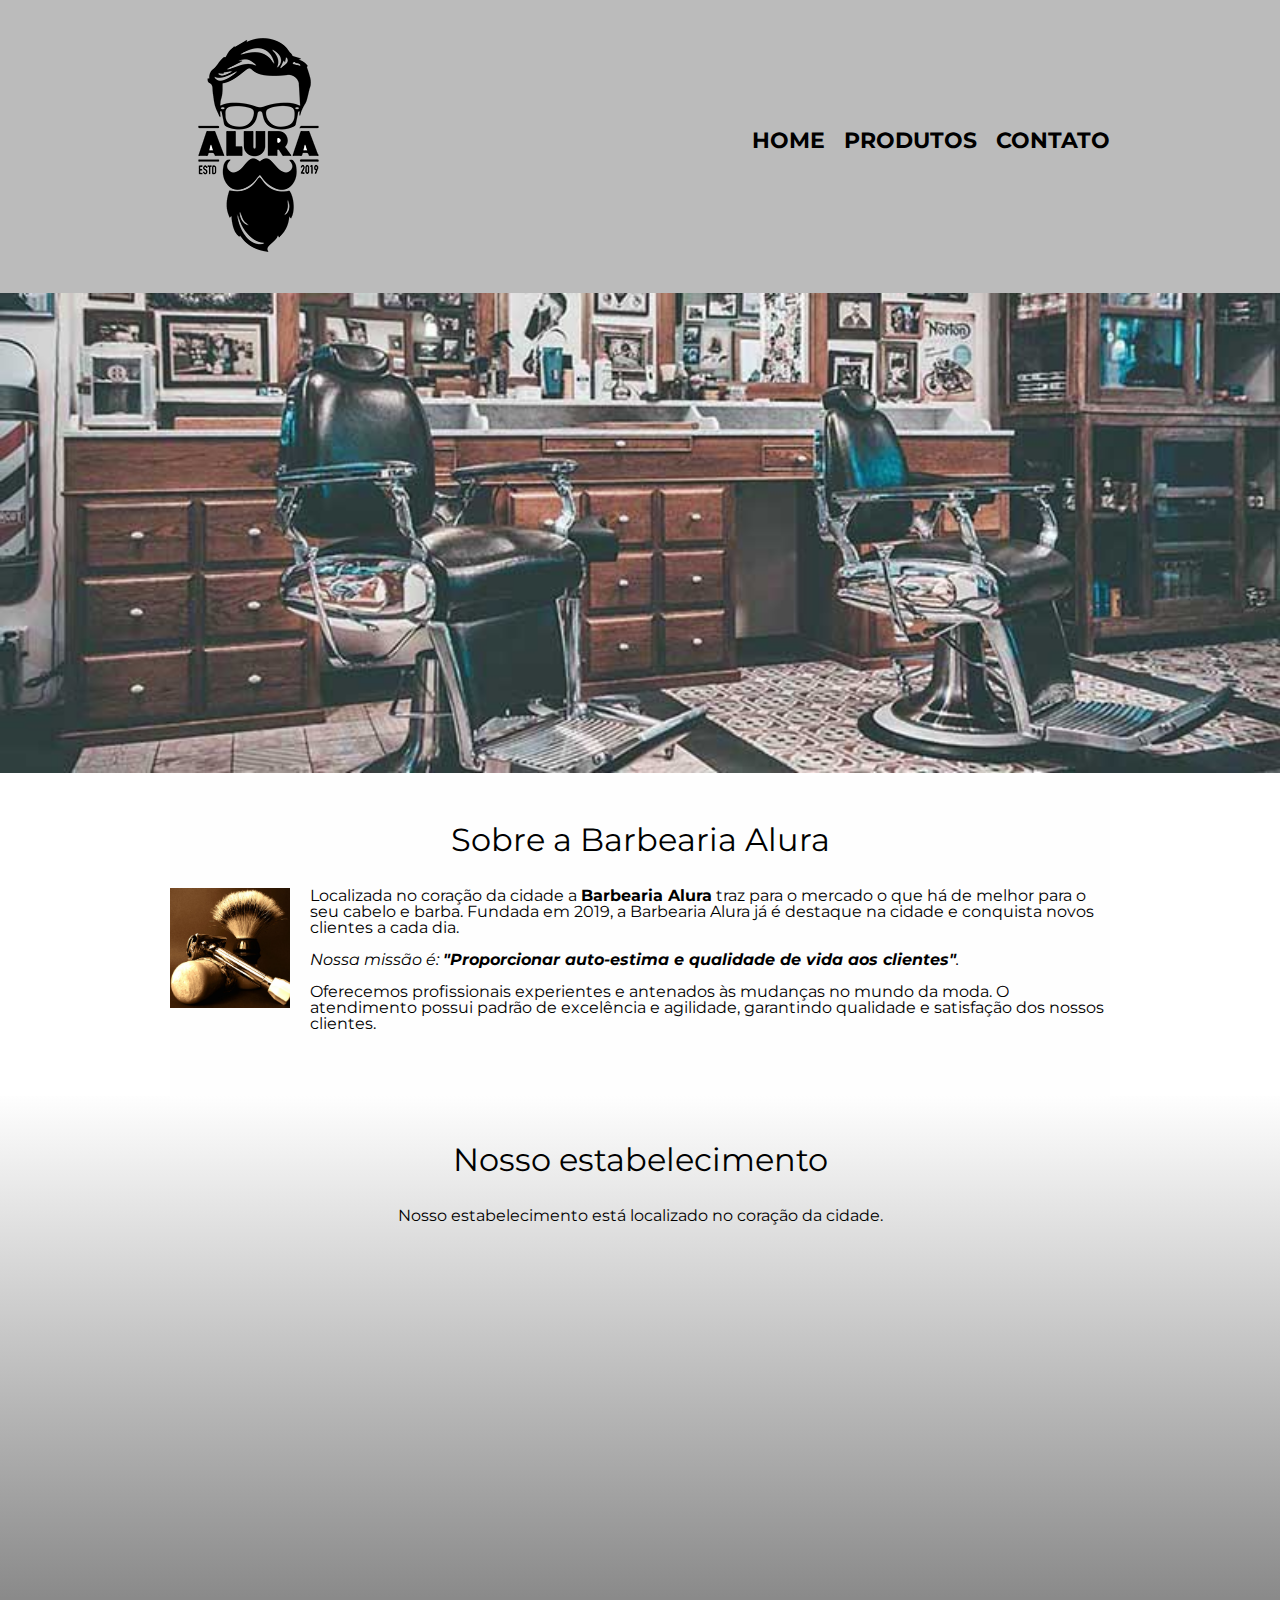
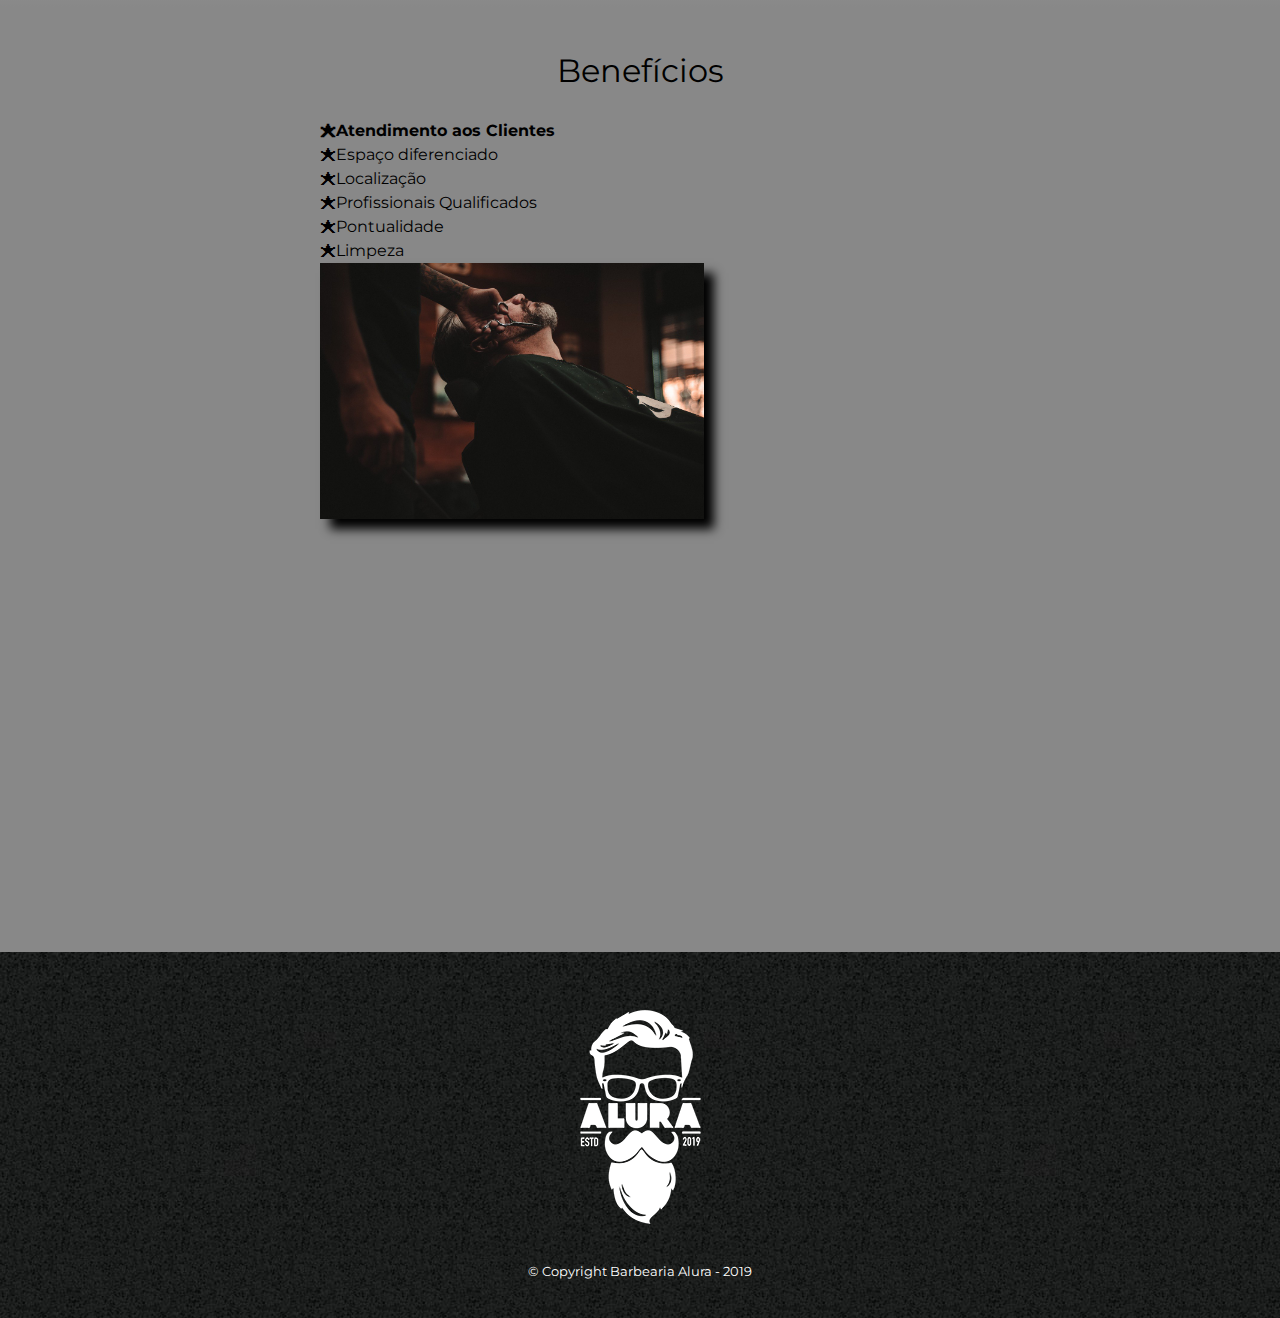
<file: index.html>
<!DOCTYPE html>
<html lang="pt-br">
<head>
    <meta charset="UTF-8">
    <meta http-equiv="X-UA-Compatible" content="IE=edge">
    <meta name="viewport" content="width=device-width">
    <title>Barbearia Alura</title>
    <link rel="stylesheet" href="css/reset.css">
    <link rel="stylesheet" href="css/style.css">
    <link href="https://fonts.googleapis.com/css?family=Montserrat&display=swap" rel="stylesheet">
</head>
<body>
    <header>
        <div class="caixa">
            <h1><img src="imagens/logo.png"></h1>
            <nav>
                <ul>
                    <li><a href="index.html">Home</a></li>
                    <li><a href="produtos.html">Produtos</a></li>
                    <li><a href="contato.html">Contato</a></li>
                </ul>
            </nav>
        </div>
    </header>
    
    <img class="banner" src="imagens/banner.jpg">

    <main id="home">
        <section class="principal">
            <h2 class="titulo-principal">Sobre a Barbearia Alura</h2>

            <img class="utensilios" src="imagens/utensilios.jpg" alt="Utensilios de um barbeiro.">
        
            <p>Localizada no coração da cidade a <strong>Barbearia Alura</strong> traz para o mercado o que há de melhor para o seu cabelo e barba. Fundada em 2019, a Barbearia Alura já é destaque na cidade e conquista novos clientes a cada dia.</p>

            <p id="missao"><em>Nossa missão é: <strong>"Proporcionar auto-estima e qualidade de vida aos clientes"</strong>.</em></p>

            <p>Oferecemos profissionais experientes e antenados às mudanças no mundo da moda. O atendimento possui padrão de excelência e agilidade, garantindo qualidade e satisfação dos nossos clientes.</p>
        </section>

        <section class="mapa">
            <h3 class="titulo-principal">Nosso estabelecimento</h3>
            <p>Nosso estabelecimento está localizado no coração da cidade.</p>

            <div class="mapa-conteudo">
                <iframe src="https://www.google.com/maps/embed?pb=!1m18!1m12!1m3!1d3656.4483278365396!2d-46.63466568562861!3d-23.588249068469487!2m3!1f0!2f0!3f0!3m2!1i1024!2i768!4f13.1!3m3!1m2!1s0x94ce5a2b2ed7f3a1%3A0xab35da2f5ca62674!2sCaelum!5e0!3m2!1spt-BR!2sbr!4v1568814489656!5m2!1spt-BR!2sbr" width="100%" height="300" frameborder="0" style="border:0;" allowfullscreen=""></iframe>
            </div>
        </section>

        <section class="beneficios">
            <h3 class="titulo-principal">Benefícios</h3>

            <div class="conteudo-beneficios">
                <ul class="lista-beneficios">
                    <li class="itens">Atendimento aos Clientes</li>
                    <li class="itens">Espaço diferenciado</li>
                    <li class="itens">Localização</li>
                    <li class="itens">Profissionais Qualificados</li>
                    <li class="itens">Pontualidade</li>
                    <li class="itens">Limpeza</li>
                </ul>
                <img src="imagens/beneficios.jpg" class="imagem-beneficios">
            </div>

            <div class="video">
                <iframe width="100%" height="315" src="https://www.youtube.com/embed/wcVVXUV0YUY" frameborder="0" allow="accelerometer; autoplay; encrypted-media; gyroscope; picture-in-picture" allowfullscreen></iframe>
            </div>
        </section>
    </main>

    <footer>
        <img src="imagens/logo-branco.png">
        <p class="copyright">&copy; Copyright Barbearia Alura - 2019</p>
    </footer>
</body>
</html>
</file>
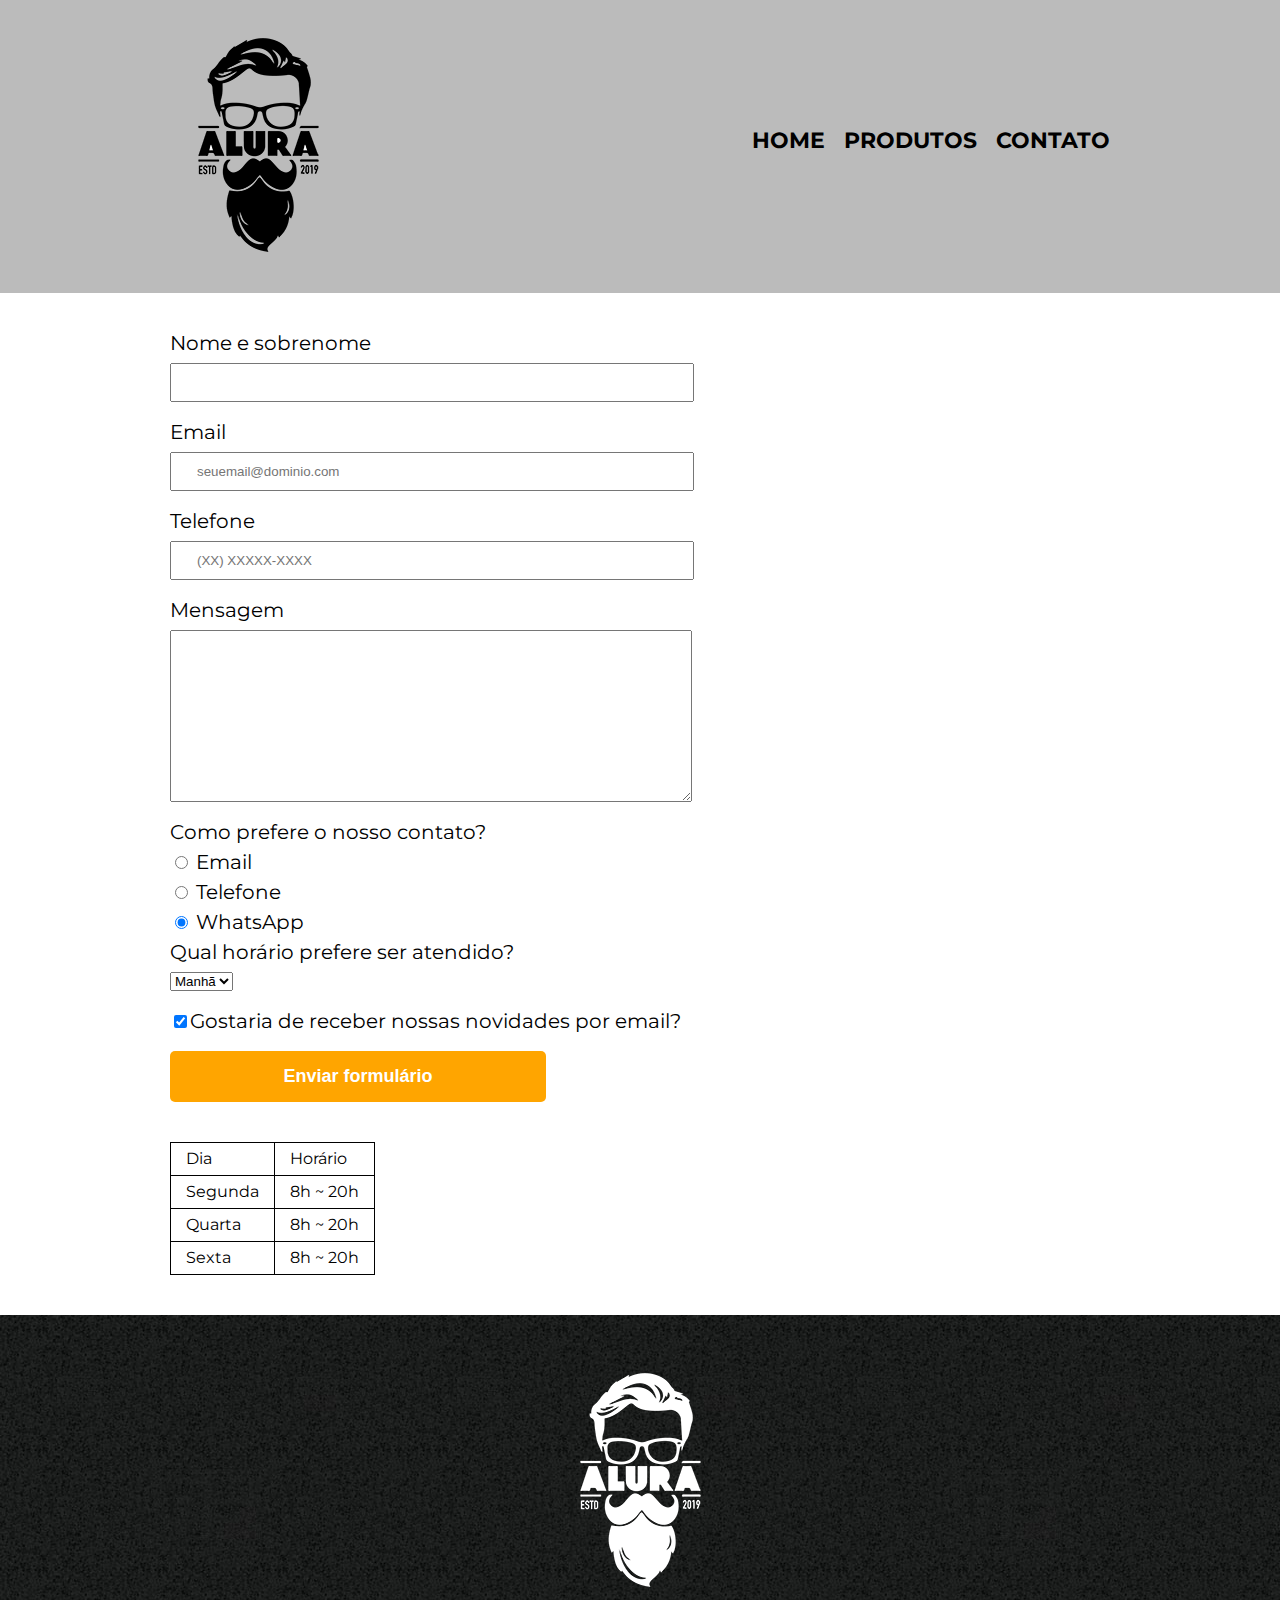
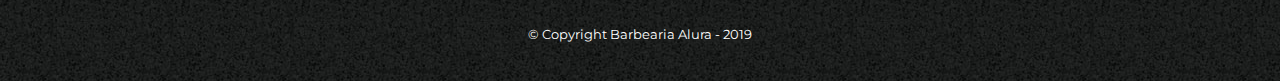
<file: contato.html>
<!DOCTYPE html>
<html lang="pt-br">
<head>
	<meta charset="UTF-8">
	<meta http-equiv="X-UA-Compatible" content="IE=edge">
	<meta name="viewport" content="width=device-width, initial-scale=1.0">
	<title>Contato - Barbearia Alura</title>
	<link rel="stylesheet" href="css/reset.css">
	<link rel="stylesheet" href="css/style.css">
	<link href="https://fonts.googleapis.com/css?family=Montserrat&display=swap" rel="stylesheet">
</head>
<body>
	<header>
		<div class="caixa">
			<h1><img src="imagens/logo.png" alt="Logo da Barbearia Alura"></h1>

			<nav>
				<ul>
					<li><a href="index.html">Home</a></li>
					<li><a href="produtos.html">Produtos</a></li>
					<li><a href="contato.html">Contato</a></li>
				</ul>
			</nav>
		</div>
	</header>

	<main>
		<form>
			<label for="nomesobrenome">Nome e sobrenome</label>
			<input type="text" id="nomesobrenome" class="input-padrao" required>

			<label for="email">Email</label>
			<input type="email" id="email" class="input-padrao" required placeholder="seuemail@dominio.com">

			<label for="telefone">Telefone</label>
			<input type="tel" id="telefone" class="input-padrao" required placeholder="(XX) XXXXX-XXXX">

			<label for="mensagem">Mensagem</label>
			<textarea cols="70" rows="10" id="mensagem" class="input-padrao" required></textarea>

			<fieldset>
				<legend>Como prefere o nosso contato?</legend>
				<label for="radio-email"><input type="radio" name="contato" value="email" id="radio-email"> Email</label>
				
				<label for="radio-telefone"><input type="radio" name="contato" value="telefone" id="radio-telefone"> Telefone</label>
				
				<label for="radio-whatsapp"><input type="radio" name="contato" value="whatsapp" id="radio-whatsapp" checked> WhatsApp</label>
			</fieldset>

			<fieldset>
				<legend>Qual horário prefere ser atendido?</legend>
				<select>
					<option>Manhã</option>
					<option>Tarde</option>
					<option>Noite</option>
				</select>
			</fieldset>

			<label class="checkbox"><input type="checkbox" checked>Gostaria de receber nossas novidades por email?</label>

			<input type="submit" value="Enviar formulário" class="enviar">
		</form>

		<table>
			<tr>
				<td>Dia</td>
				<td>Horário</td>
			</tr>
			<tr>
				<td>Segunda</td>
				<td>8h ~ 20h</td>
			</tr>
			<tr>
				<td>Quarta</td>
				<td>8h ~ 20h</td>
			</tr>
			<tr>
				<td>Sexta</td>
				<td>8h ~ 20h</td>
			</tr>
		</table>
	</main>

	<footer>
		<img src="imagens/logo-branco.png" alt="Logo da Barbearia Alura">
		<p class="copyright">&copy; Copyright Barbearia Alura - 2019</p>
	</footer>
</body>
</html>
</file>
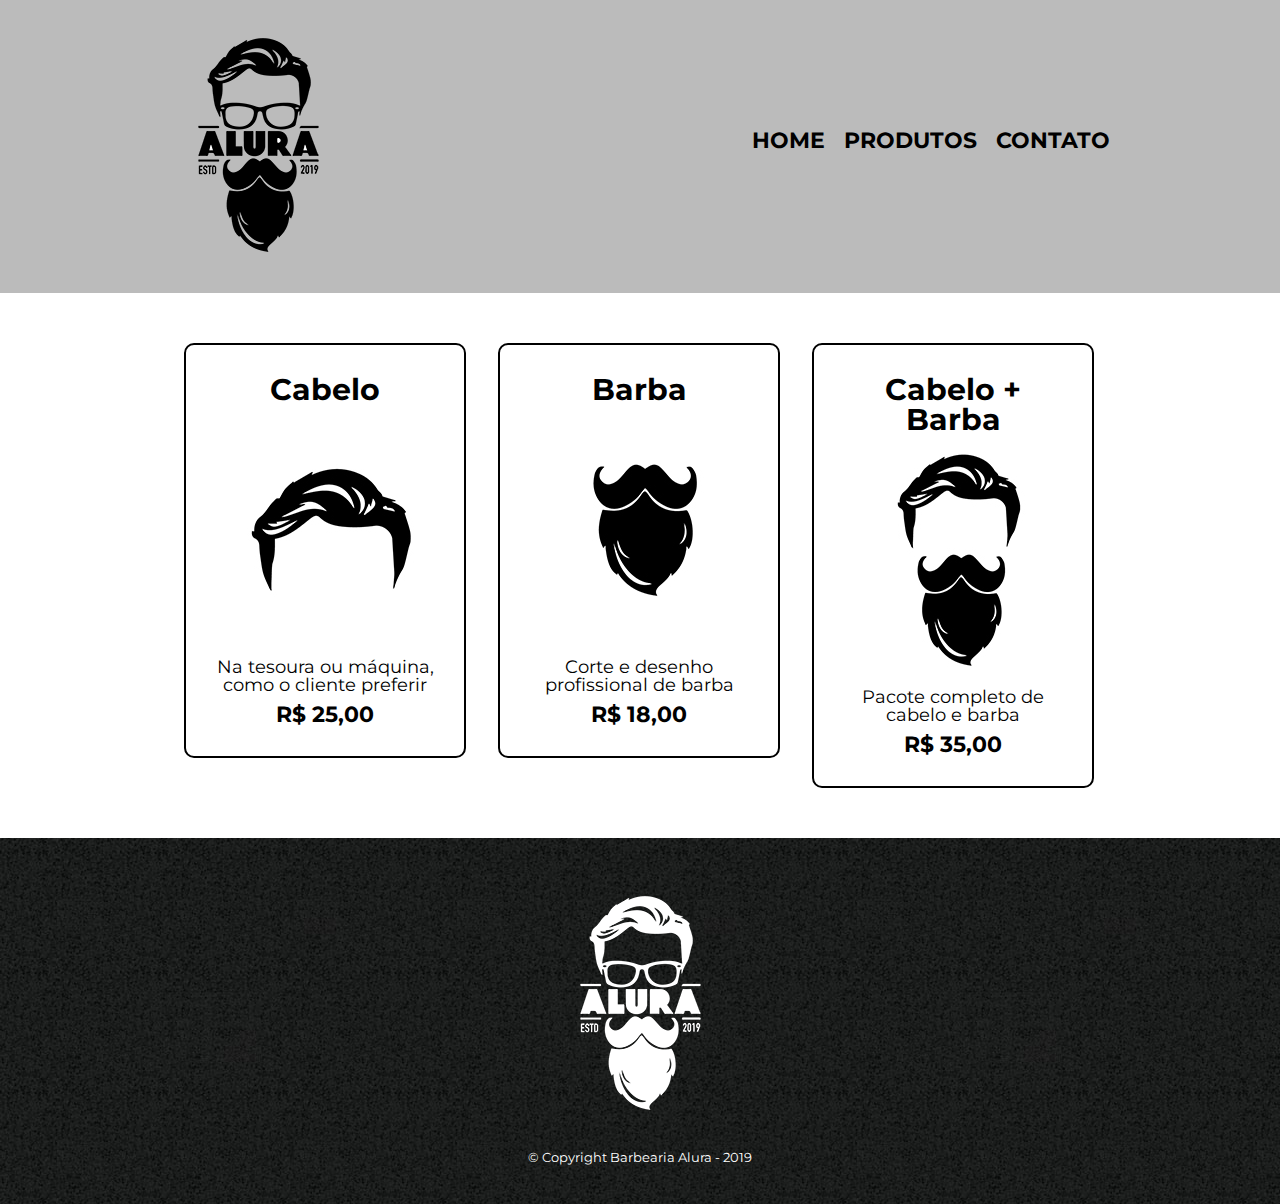
<file: produtos.html>
<!DOCTYPE html>
<html lang="pt-br">
<head>
	<meta charset="UTF-8">
	<meta http-equiv="X-UA-Compatible" content="IE=edge">
	<meta name="viewport" content="width=device-width, initial-scale=1.0">
	<title>Contato - Barbearia Alura</title>
	<link rel="stylesheet" href="css/reset.css">
	<link rel="stylesheet" href="css/style.css">
	<link href="https://fonts.googleapis.com/css?family=Montserrat&display=swap" rel="stylesheet">
</head>
<body>
	<header>
		<div class="caixa">
			<h1><img src="imagens/logo.png"></h1>

			<nav>
				<ul>
					<li><a href="index.html">Home</a></li>
					<li><a href="produtos.html">Produtos</a></li>
					<li><a href="contato.html">Contato</a></li>
				</ul>
			</nav>
		</div>
	</header>

	<main>
		<ul class="produtos">
			<li>
				<h2>Cabelo</h2>
				<img src="imagens/cabelo.jpg">
				<p class="produto-descricao">Na tesoura ou máquina, como o cliente preferir</p>
				<p class="produto-preco">R$ 25,00</p>
			</li>
			<li>
				<h2>Barba</h2>
				<img src="imagens/barba.jpg">
				<p class="produto-descricao">Corte e desenho profissional de barba</p>
				<p class="produto-preco">R$ 18,00</p>
			</li>
			<li>
				<h2>Cabelo + Barba</h2>
				<img src="imagens/cabelo+barba.jpg">
				<p class="produto-descricao">Pacote completo de cabelo e barba</p>
				<p class="produto-preco">R$ 35,00</p>
			</li>
		</ul>
	</main>

	<footer>
		<img src="imagens/logo-branco.png">
		<p class="copyright">&copy; Copyright Barbearia Alura - 2019</p>
	</footer>
</body>
</html>
</file>
<file: css/style.css>
body {
	font-family: 'Montserrat', sans-serif;
}

header {
	background: #BBBBBB;
	padding: 20px 0;
}

.caixa {
	position: relative;
	width: 940px;
	margin: 0 auto;
}

nav {
	position: absolute;
	top: 110px;
	right: 0;
}

nav li {
	display: inline;
	margin: 0 0 0 15px;
}

nav a {
	text-transform: uppercase;
	color: #000000;
	font-weight: bold;
	font-size: 22px;
	text-decoration: none;
}

nav a:hover {
	color: #C78C19;
	text-decoration: underline;
}

main {
	width: 940px;
    margin: 0 auto;
}

#home {
	width: 100% !important;
}

form {
	margin: 40px 0;
}

form label, form legend {
	display:block;
	font-size: 20px;
	margin: 0 0 10px;
}

.produtos {
	width: 940px;
	margin: 0 auto;
	padding: 50px 0;
}

.produtos li {
	display: inline-block;
	text-align: center;
	width: 30%;
	vertical-align: top;
	margin: 0 1.5%;
	padding: 30px 20px;
	box-sizing: border-box;
	border: 2px solid #000000;
	border-radius: 10px;
}

.produtos li:hover {
	border-color: #C78C19;
}

.produtos li:active {
	border-color: #088C19;	
}

.produtos li:hover h2 {
	font-size: 34px;
}

.produtos h2 {
	font-size: 30px;
	font-weight: bold;
}

.produto-descricao {
	font-size: 18px;
}

.produto-preco {
	font-size: 22px;
	font-weight: bold;
	margin-top: 10px;
}

.input-padrao {
	display: block;
	margin: 0 0 20px;
	padding: 10px 25px;
	width: 50%;
}

.checkbox {
	margin: 20px 0;
}

.enviar {
	width:40%;
	padding: 15px 0;
	background: orange;
	color: white;
	font-weight: bold;
	font-size: 18px;
	border: none;
	border-radius: 5px;
	transition: 1s all;
	cursor: pointer;
}

.enviar:hover {
	background: darkorange;
	transform: scale(1.2);
}

table {
	margin: 20px 0 40px;
}

thead {
	background: #555555;
	color: white;
	font-weight: bold;
}

td, th {
	border: 1px solid #000000;
	padding: 8px 15px;
}

.banner {
	width:100%;
}

.titulo-principal {
	text-align: center;
	font-size: 2em;
	margin: 0 0 1em;
	clear: left;
}

.principal {
	padding: 3em 0;
	background: #FEFEFE;
	width: 940px;
	margin: 0 auto;
}

.principal p {
	margin: 0 0 1em;
}

.principal strong {
	font-weight: bold;
}

.principal em {
	font-style: italic;
}

.utensilios {
	width: 120px;
	float: left;
	margin: 0 20px 20px 0;
}

.mapa {
	padding: 3em 0;
	background: linear-gradient(#FEFEFE, #888888);
}

.mapa-conteudo {
	width: 940px;
	margin: 0 auto;
}

.mapa p {
	margin: 0 0 2em;
	text-align: center;
}

.beneficios {
	padding: 3em 0;
	background: #888888;
}

.conteudo-beneficios {
	width: 640px;
	margin: 0 auto;
}

.lista-beneficios {
	width: 40%;
	display: inline-block;
	vertical-align: top;
}

.itens {
	line-height: 1.5;
}

.itens:first-child {
	font-weight: bold;
}

.itens:before {
	content: "🟊";
}

.imagem-beneficios {
	width: 60%;
	opacity: 1;
	transition: 400ms;
	box-shadow: 10px 10px 10px 0 #000000;
}

.imagem-beneficios:hover {
	opacity: 0.3;
}

.video {
	width: 560px;
	margin: 2em auto;
}

footer {
	text-align: center;
	background: url("../imagens/bg.jpg") #888888;
	padding: 40px 0;
}

.copyright {
	color: #FFFFFF;
	font-size: 13px;
	margin: 20px 0 0;
}

@media screen and (max-width: 480px) {
	.caixa, .principal, .conteudo-beneficios, .mapa-conteudo, .video {
		width: auto;
	}

	h1 {
		text-align: center;
	}

	nav {
		position: static;
	}

	.lista-beneficios, .imagem-beneficios {
		width: 100%;
	}
}

/* 
    <main > p { (main é o elemento pai por ex.)
    filho direto do main, não neto
    
    img + p {  (parágrafo unico depois da imagem)
        background: blue;
        
    img ~ p { (seleciona todos os parágrafos após a imagem)
        background: yellow 

    .principal p:not(#missao) { (todos os parágrafos menos o da missao)
 
        calc (40% - (26px *4) /4)); 

        crtl + shift "inspecionar"
*/
</file>
